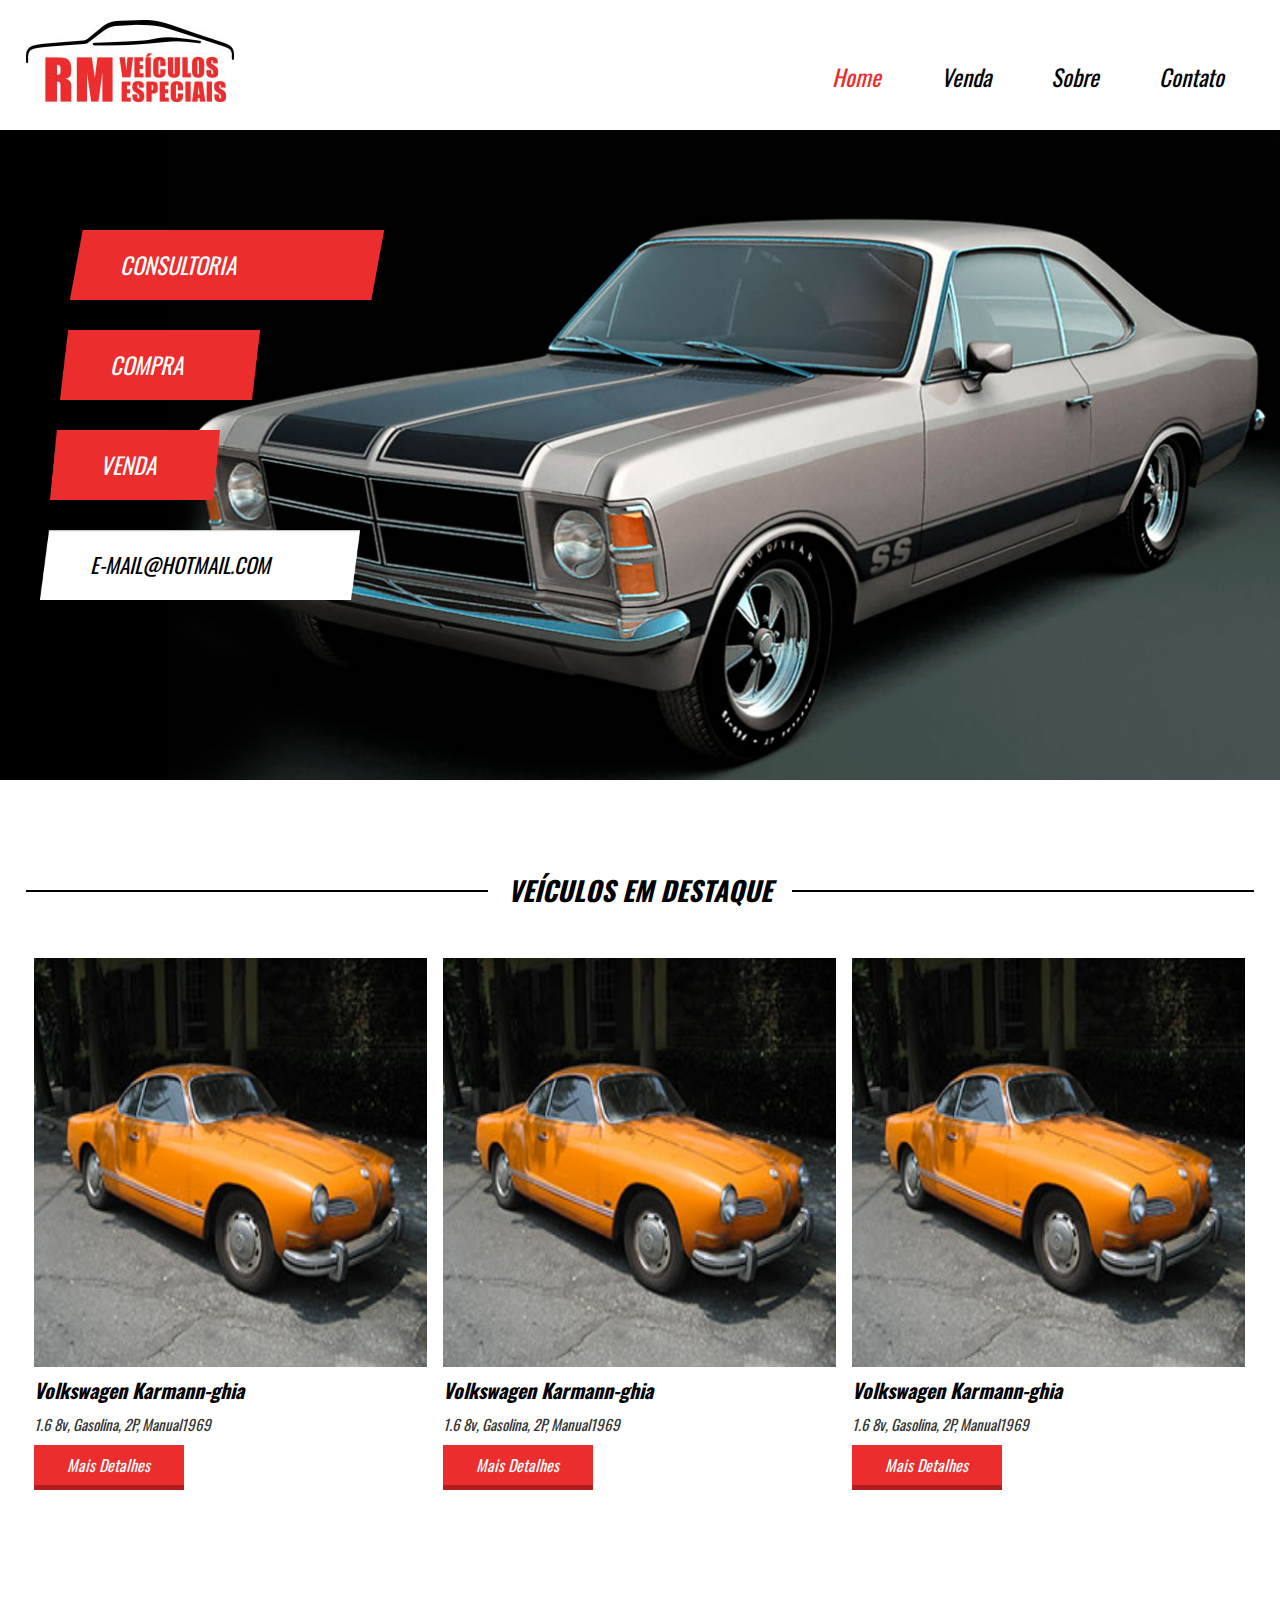
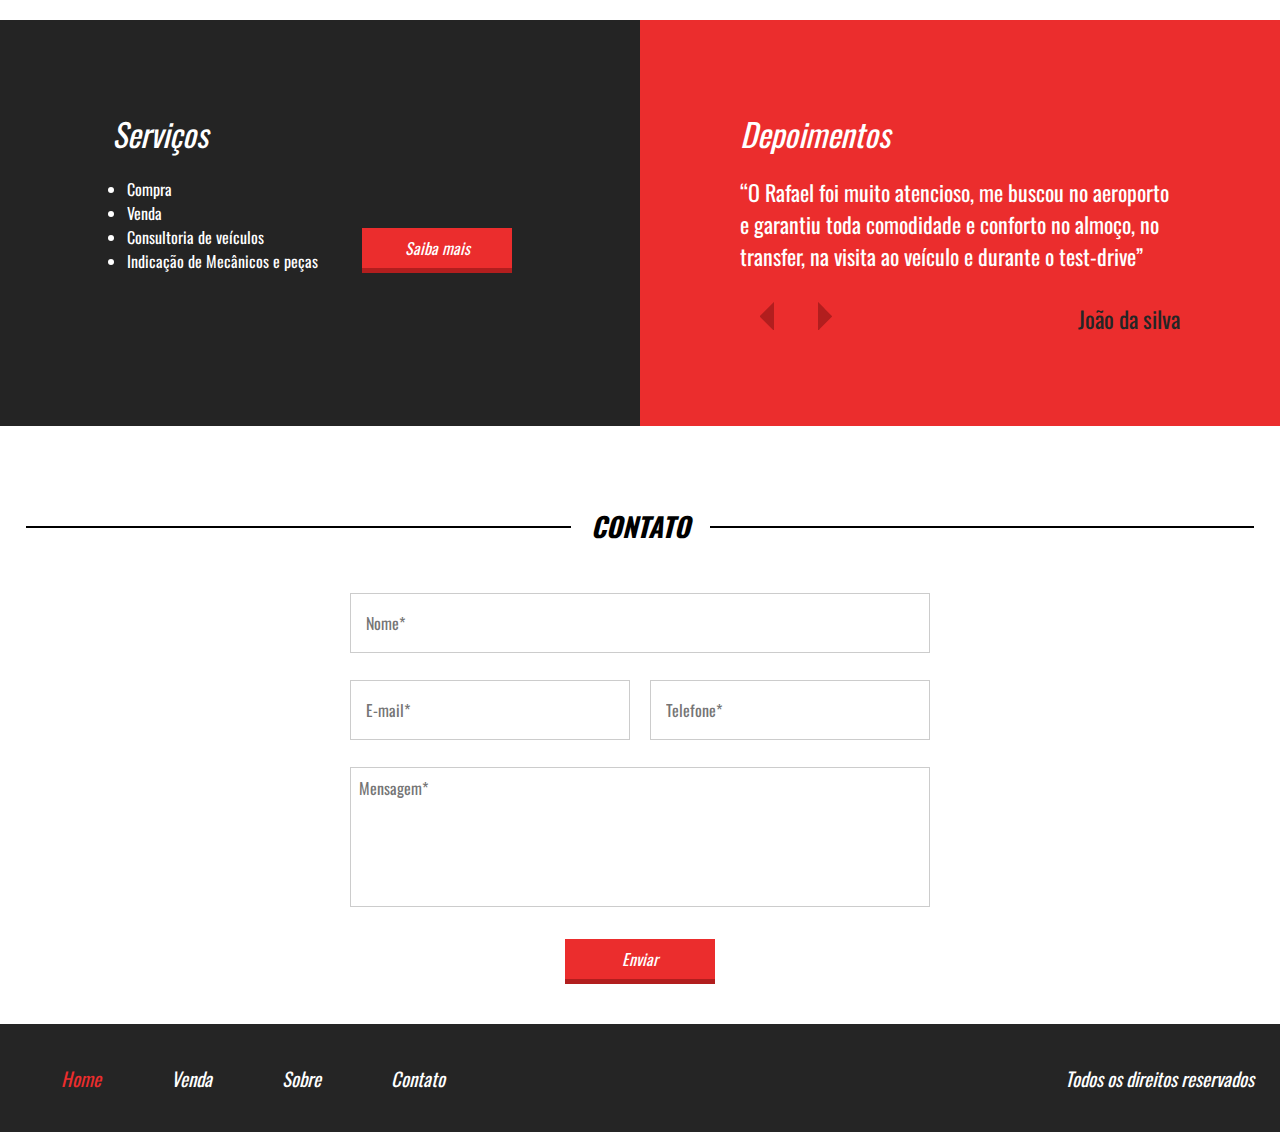
<file: index.html>
<!DOCTYPE html>
<html>
<head>
	<title>Projeto 05</title>
	<link href="https://fonts.googleapis.com/css?family=Oswald" rel="stylesheet">
	<link href="css/style.css" rel="stylesheet">
	<meta charset="utf-8" />
	<meta name="viewport" content="width=device-width,initial-scale=1.0,maximum-scale=1.0">
</head>
<body>

<header>

	<div class="container">
	<div class="logo">
		<img src="imagens/logo.jpg" />
	</div><!--logo-->

	<nav class="desktop">
		<ul>
			<li><a style="color:#EB2D2D;" href="index.html">Home</a></li>
			<li><a href="venda.html">Venda</a></li>
			<li><a href="sobre.html">Sobre</a></li>
			<li><a target="blank" href="contato.html">Contato</a></li>
		</ul>
	</nav><!--desktop-->

	<nav class="mobile">
		<ul>
			<li><a style="color:#EB2D2D;" href="index.html">Home</a></li>
			<li><a href="venda.html">Venda</a></li>
			<li><a href="sobre.html">Sobre</a></li>
			<li><a target="blank" href="contato.html">Contato</a></li>
		</ul>
	</nav><!--mobile-->

	<div class="clear"></div>
	</div><!--container-->
</header>

<section class="banner">
	<div class="container">
	<div class="text-banner">
		<div class="text-banner-single">Consultoria</div>
		<div class="text-banner-single">Compra</div>
		<div class="text-banner-single">Venda</div>
		<div class="text-banner-single">e-mail@hotmail.com</div>
	</div><!--text-banner-->
	</div><!--container-->
</section><!--banner-->

<section class="veiculos-destaque">
	<div class="line-titulo">
		<div class="ln1"></div>
		<h2>Veículos em destaque</h2>
	</div><!--line-titulo-->
	<div class="container">
	<div class="vitrine-destaque">
		<div style="background-image:url('imagens/carro1.jpg');" class="carro-img"></div><!--carro-img-->
		<div class="info-carro">
			<h2>Volkswagen Karmann-ghia</h2>
			<p>1.6 8v, Gasolina, 2P, Manual1969</p>
			<a class="btn1" href="">Mais Detalhes</a>
		</div><!--info-carro-->
	</div><!--vitrine-destaque-->

	<div class="vitrine-destaque">
		<div style="background-image:url('imagens/carro1.jpg');" class="carro-img"></div><!--carro-img-->
		<div class="info-carro">
			<h2>Volkswagen Karmann-ghia</h2>
			<p>1.6 8v, Gasolina, 2P, Manual1969</p>
			<a class="btn1" href="">Mais Detalhes</a>
		</div><!--info-carro-->
	</div><!--vitrine-destaque-->

	<div class="vitrine-destaque">
		<div style="background-image:url('imagens/carro1.jpg');" class="carro-img"></div><!--carro-img-->
		<div class="info-carro">
			<h2>Volkswagen Karmann-ghia</h2>
			<p>1.6 8v, Gasolina, 2P, Manual1969</p>
			<a class="btn1" href="">Mais Detalhes</a>
		</div><!--info-carro-->
	</div><!--vitrine-destaque-->
	<div class="clear"></div>
	</div><!--container-->
</section><!--veiculos-destaque-->

<section class="servicos-descricao">
	<div class="half1">
		<div class="half1-wraper">
		<h2>Serviços</h2>
		<ul>
			<li>Compra</li>
			<li>Venda</li>
			<li>Consultoria de veículos</li>
			<li>Indicação de Mecânicos e peças</li>
		</ul>
		<a class="btn1" href="">Saiba mais</a>
		</div>
	</div><!--half-1-->

	<div class="half2">

		<h2>Depoimentos</h2>
		<div class="depoimento-single">
			<p>“O Rafael foi muito atencioso, me buscou no aeroporto
			e garantiu toda comodidade e conforto no almoço, no transfer, na visita ao veículo e durante o test-drive”</p>
			<div class="navigation">
				<div class="arrows">
					<img src="imagens/arrow-left.png" />
					<img src="imagens/arrow-right.png" />
				</div><!--arrows-->
				<div class="nome-depoimento">João da silva</div>
			</div><!--navigation-->
		</div><!--depoimento-single-->
	</div><!--half2-->

</section><!--servicos-descricao-->

<section id="contato" class="contato">
	<div class="line-titulo">
		<div class="ln1"></div>
		<h2>Contato</h2>
	</div><!--line-titulo-->

	<form>
		<div class="input-wraper w100">
			<input placeholder="Nome*" type="text" required />
		</div><!--input-wraper-->

		<div class="input-wraper w50">
			<input placeholder="E-mail*" type="text" required />
		</div><!--input-wraper-->

		<div class="input-wraper w50">
			<input placeholder="Telefone*" type="text" required />
		</div><!--input-wraper-->

		<div class="input-wraper w100">
			<textarea placeholder="Mensagem*" required></textarea>
		</div><!--input-wraper-->

		<div class="input-wraper w100">
			<input class="btn1" type="submit" value="Enviar" />
		</div><!--input-wraper-->

		<div class="clear"></div><!--clear-->

	</form>

</section><!--contato-->

<footer>
	<div class="container">
	<nav>
		<ul>
			<li><a style="color:#EB2D2D;" href="index.html">Home</a></li>
			<li><a href="venda.html">Venda</a></li>
			<li><a href="sobre.html">Sobre</a></li>
			<li><a target="blank" href="contato.html">Contato</a></li>
		</ul>
	</nav>
	<p>Todos os direitos reservados</p>
	<div class="clear"></div>
	</div><!--container-->
</footer>

<script src="https://code.jquery.com/jquery-3.6.0.min.js"></script>
<script src="js/apps.js"></script>
</body>
</html>
</file>
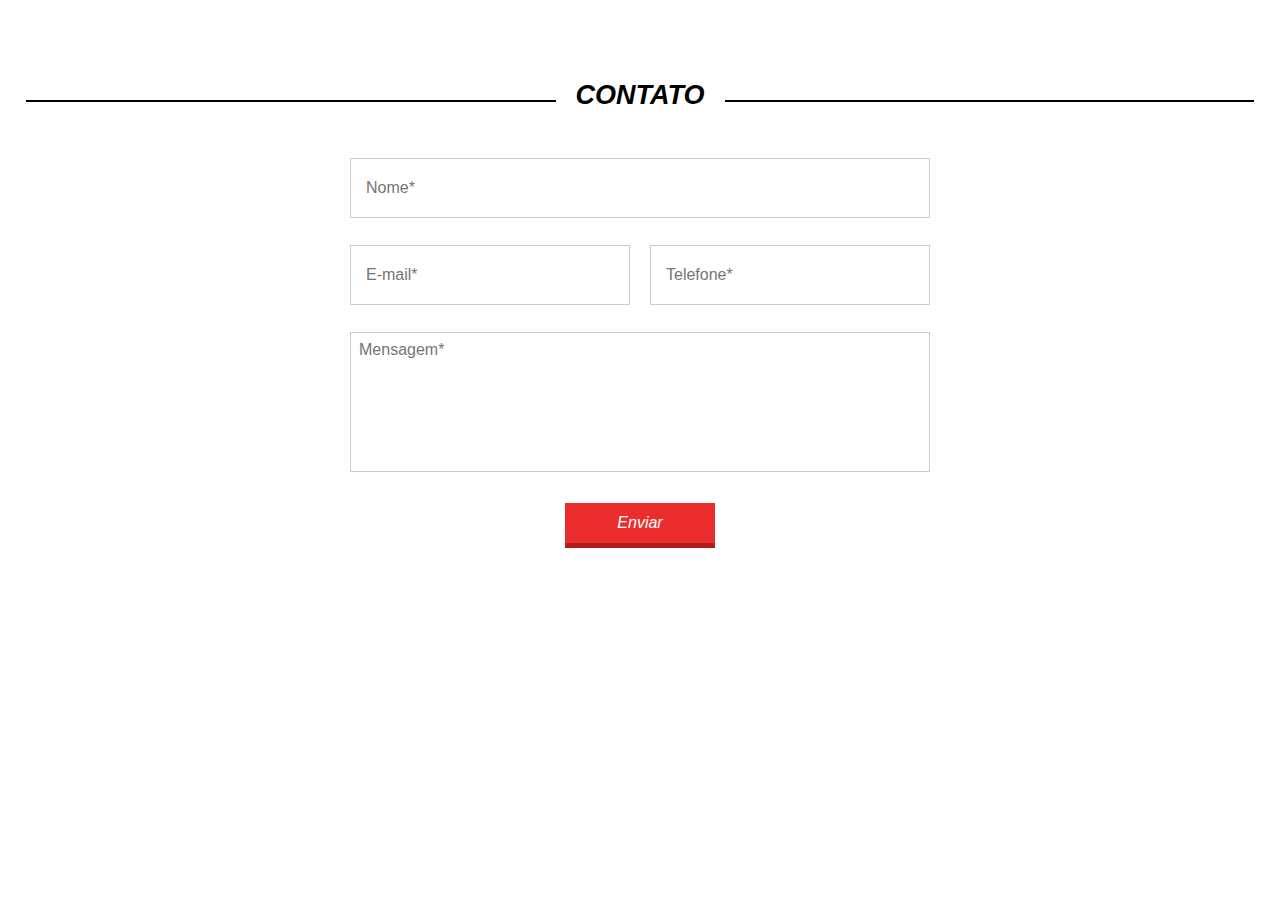
<file: contato.html>
<!DOCTYPE html>
<html lang="en">
<head>
    <meta charset="UTF-8">
    <meta http-equiv="X-UA-Compatible" content="IE=edge">
    <meta name="viewport" content="width=device-width, initial-scale=1.0">
    <title>Document</title>
    <link rel="stylesheet" href="css/style.css">
</head>
<body>
    <section id="contato" class="contato">
        <div class="line-titulo">
            <div class="ln1"></div>
            <h2>Contato</h2>
        </div><!--line-titulo-->
    
        <form>
            <div class="input-wraper w100">
                <input placeholder="Nome*" type="text" required />
            </div><!--input-wraper-->
    
            <div class="input-wraper w50">
                <input placeholder="E-mail*" type="text" required />
            </div><!--input-wraper-->
    
            <div class="input-wraper w50">
                <input placeholder="Telefone*" type="text" required />
            </div><!--input-wraper-->
    
            <div class="input-wraper w100">
                <textarea placeholder="Mensagem*" required></textarea>
            </div><!--input-wraper-->
    
            <div class="input-wraper w100">
                <input class="btn1" type="submit" value="Enviar" />
            </div><!--input-wraper-->
    
            <div class="clear"></div><!--clear-->
    
        </form>
    
    </section><!--contato-->
</body>
</html>
</file>
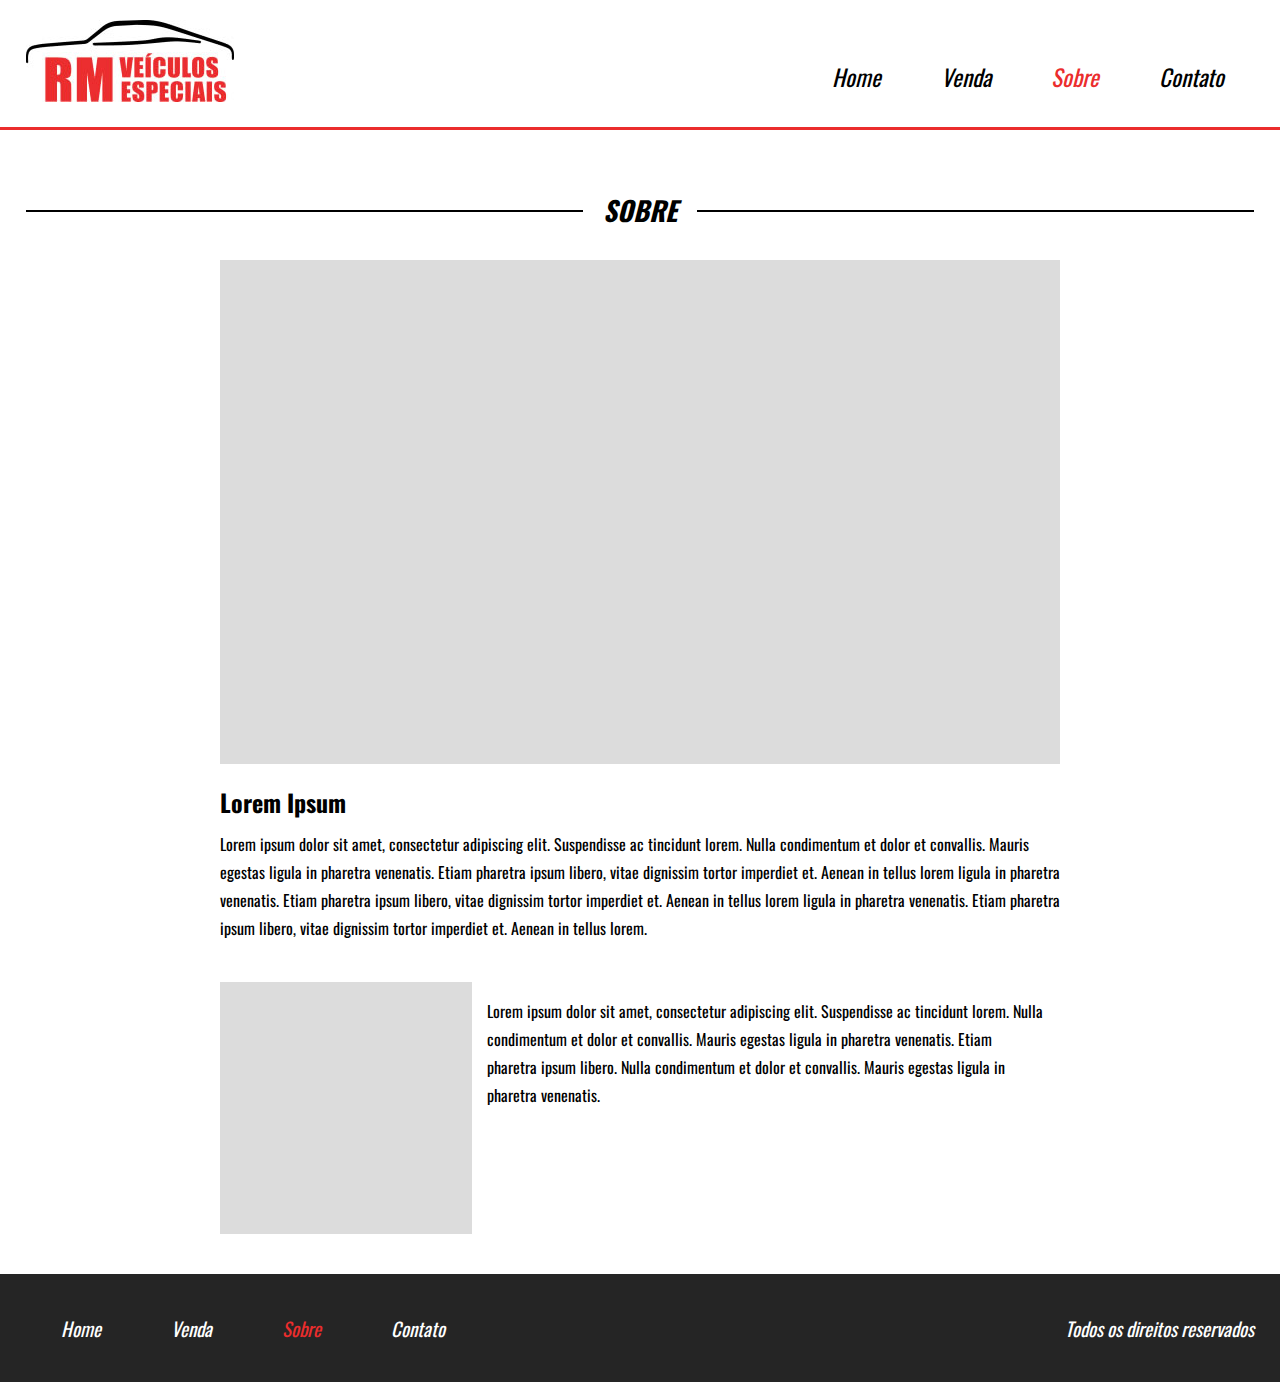
<file: sobre.html>
<!DOCTYPE html>
<html>
<head>
	<title>Projeto 05</title>
	<link href="https://fonts.googleapis.com/css?family=Oswald" rel="stylesheet">
	<link href="css/style.css" rel="stylesheet">
	<meta charset="utf-8" />
	<meta name="viewport" content="width=device-width,initial-scale=1.0,maximum-scale=1.0">
</head>
<body>

<header style="border-bottom: 3px solid #EB2D2D;">

	<div class="container">
	<div class="logo">
		<img src="imagens/logo.jpg" />
	</div><!--logo-->

	<nav class="desktop">
		<ul>
			<li><a href="index.html">Home</a></li>
			<li><a href="venda.html">Venda</a></li>
			<li><a style="color:#EB2D2D;" href="sobre.html">Sobre</a></li>
			<li><a target="blank" href="contato.html">Contato</a></li>
		</ul>
	</nav><!--desktop-->

	<nav class="mobile">
		<ul>
			<li><a style="color:#EB2D2D;" href="index.html">Home</a></li>
			<li><a href="venda.html">Venda</a></li>
			<li><a style="color:#EB2D2D;" href="sobre.html">Sobre</a></li>
			<li><a target="blank" href="contato.html">Contato</a></li>
		</ul>
	</nav><!--mobile-->

	<div class="clear"></div>
	</div><!--container-->
</header>

<section class="sobre">
	<div class="line-titulo">
		<div class="ln1"></div>
		<h2>Sobre</h2>
	</div>

	<div class="container">
		<div class="img-destaque-sobre"></div><!--img-destaque-sobre-->
		<div class="descricao-autor">
			<h2>Lorem Ipsum</h2>
			<p>Lorem ipsum dolor sit amet, consectetur adipiscing elit. Suspendisse ac tincidunt lorem. Nulla condimentum et dolor et convallis. Mauris egestas ligula in pharetra venenatis. Etiam pharetra ipsum libero, vitae dignissim tortor imperdiet et. Aenean in tellus lorem ligula in pharetra venenatis. Etiam pharetra ipsum libero, vitae dignissim tortor imperdiet et. Aenean in tellus lorem ligula in pharetra venenatis. Etiam pharetra ipsum libero, vitae dignissim tortor imperdiet et. Aenean in tellus lorem.</p>
		</div><!--descricao-autor-->
		<div class="descricao-autor2">
			<div class="img-small"></div>
			<p>
				Lorem ipsum dolor sit amet, consectetur adipiscing elit. Suspendisse ac tincidunt lorem. Nulla condimentum et dolor et convallis. Mauris egestas ligula in pharetra venenatis. Etiam pharetra ipsum libero. Nulla condimentum et dolor et convallis. Mauris egestas ligula in pharetra venenatis.
			</p>
			<div class="clear"></div>
		</div><!--descricao-autor2-->
	</div><!--container-->
</section><!--sobre-->

<footer>
	<div class="container">
	<nav>
		<ul>
			<li><a href="index.html">Home</a></li>
			<li><a href="venda.html">Venda</a></li>
			<li><a style="color:#EB2D2D;" href="sobre.html">Sobre</a></li>
			<li><a target="blank" href="contato.html">Contato</a></li>
		</ul>
	</nav>
	<p>Todos os direitos reservados</p>
	<div class="clear"></div>
	</div><!--container-->
</footer>

</body>
</html>
</file>
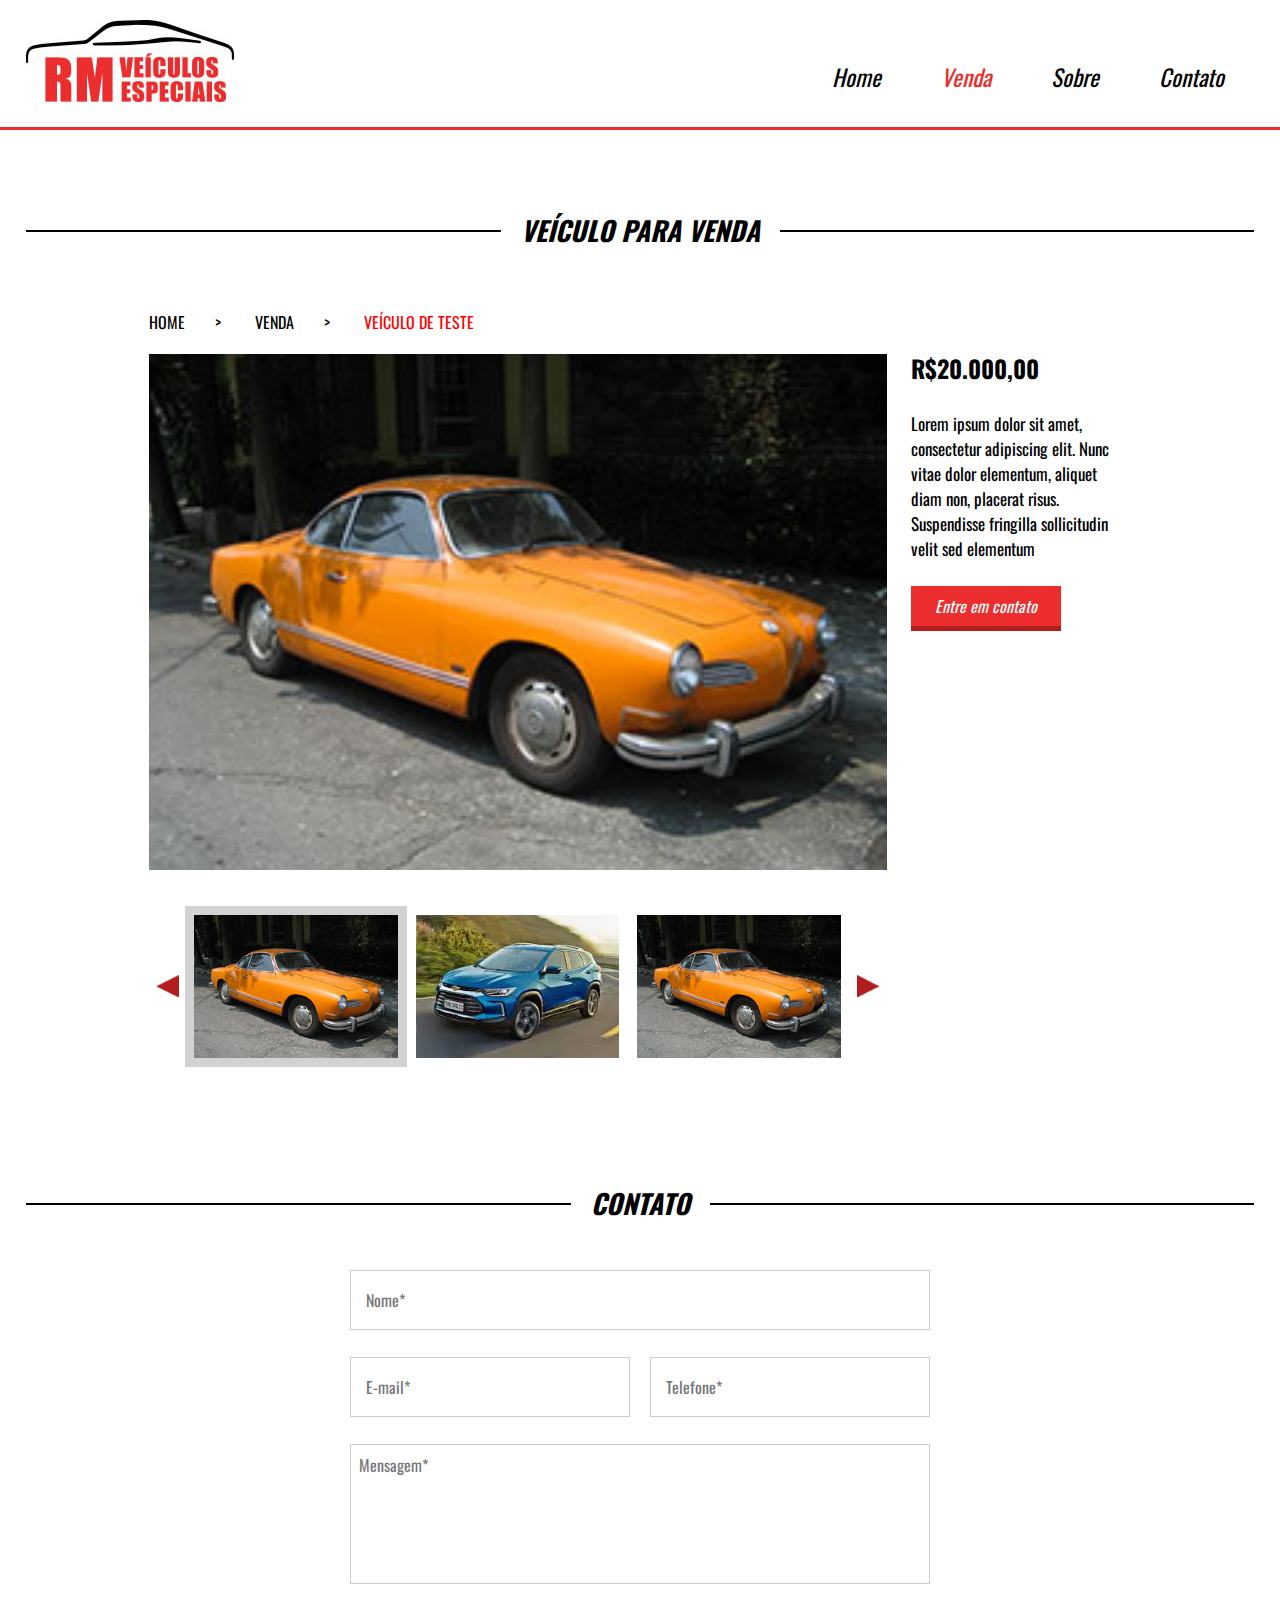
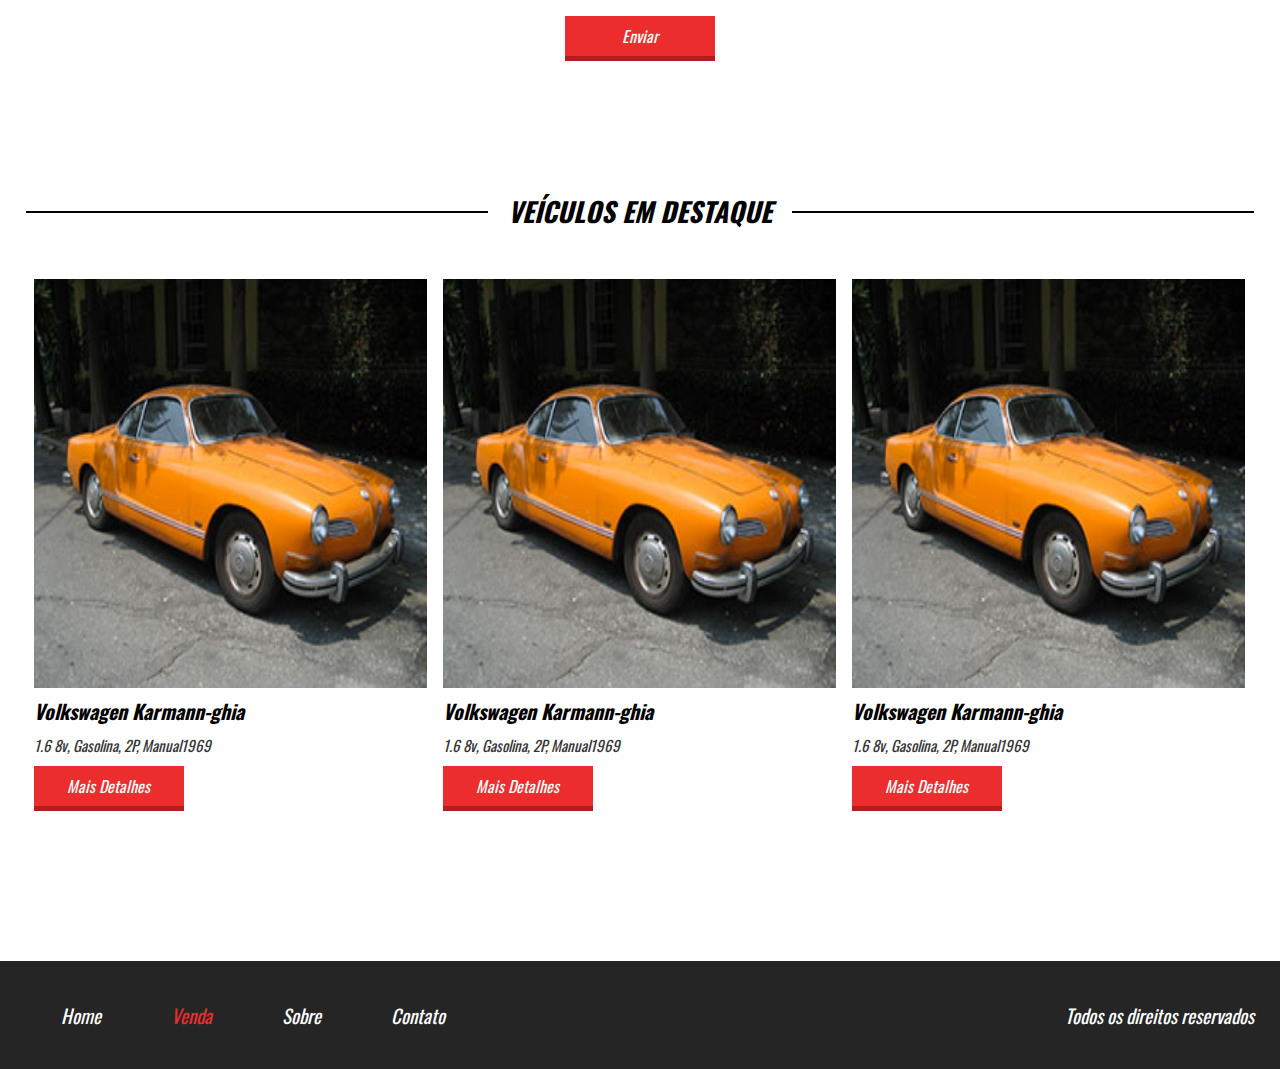
<file: veiculo-teste.html>
<!DOCTYPE html>
<html>
<head>
	<title>Projeto 05</title>
	<link href="https://fonts.googleapis.com/css?family=Oswald" rel="stylesheet">
	<link href="css/style.css" rel="stylesheet">
	<meta charset="utf-8" />
	<meta name="viewport" content="width=device-width,initial-scale=1.0,maximum-scale=1.0">
</head>
<body>

<header style="border-bottom: 3px solid #EB2D2D;">

	<div class="container">
	<div class="logo">
		<img src="imagens/logo.jpg" />
	</div><!--logo-->

	<nav class="desktop">
		<ul>
			<li><a href="index.html">Home</a></li>
			<li><a style="color:#EB2D2D;" href="venda.html">Venda</a></li>
			<li><a href="sobre.html">Sobre</a></li>
			<li><a target="blank" href="contato.html">Contato</a></li>
		</ul>
	</nav><!--desktop-->

	<nav class="mobile">
		<ul>
			<li><a href="index.html">Home</a></li>
			<li><a style="color:#EB2D2D;" href="venda.html">Venda</a></li>
			<li><a target="blank" href="contato.html">Contato</a></li>
			<li><a href="">Contato</a></li>
		</ul>
	</nav><!--mobile-->

	<div class="clear"></div>
	</div><!--container-->
</header>



<section class="venda-single">

  
	<div class="line-titulo">
		<div class="ln1"></div>
		<h2>Veículo para Venda</h2>
	</div>
	

	<div class="container">

	<div class="info-veiculo">
		<div class="info-bread"><a href="">HOME</a><span>></span>
		<a href="">VENDA</a><span>></span>
		<a href="">VEÍCULO DE TESTE</a></div>
		<div class="foto-destaque"></div>
		<div class="nav-galeria-parent">
		<div class="arrow-left-nav"></div>
		<div class="arrow-right-nav"></div>
		<div class="nav-galeria">
			<div class="nav-galeria-wraper">
				<div class="mini-img-wraper"><div style="background-image:url('imagens/carro1.jpg');" class="mini-img"></div><!--mini-img--></div><!--mini-img-wraper-->
				<div class="mini-img-wraper"><div style="background-image:url('imagens/carro2.webp');" class="mini-img"></div><!--mini-img--></div><!--mini-img-wraper-->
				<div class="mini-img-wraper"><div style="background-image:url('imagens/carro1.jpg');" class="mini-img"></div><!--mini-img--></div><!--mini-img-wraper-->
				<div class="mini-img-wraper"><div style="background-image:url('imagens/carro1.jpg');" class="mini-img"></div><!--mini-img--></div><!--mini-img-wraper-->
				<div class="mini-img-wraper"><div style="background-image:url('imagens/carro1.jpg');" class="mini-img"></div><!--mini-img--></div><!--mini-img-wraper-->
				<div class="mini-img-wraper"><div style="background-image:url('imagens/carro1.jpg');" class="mini-img"></div><!--mini-img--></div><!--mini-img-wraper-->
				<div class="mini-img-wraper"><div style="background-image:url('imagens/carro1.jpg');" class="mini-img"></div><!--mini-img--></div><!--mini-img-wraper-->
				<div class="mini-img-wraper"><div style="background-image:url('imagens/carro1.jpg');" class="mini-img"></div><!--mini-img--></div><!--mini-img-wraper-->
				<div class="mini-img-wraper"><div style="background-image:url('imagens/carro1.jpg');" class="mini-img"></div><!--mini-img--></div><!--mini-img-wraper-->
				<div class="mini-img-wraper"><div style="background-image:url('imagens/carro1.jpg');" class="mini-img"></div><!--mini-img--></div><!--mini-img-wraper-->
				<div class="mini-img-wraper"><div style="background-image:url('imagens/carro1.jpg');" class="mini-img"></div><!--mini-img--></div><!--mini-img-wraper-->
				<div class="mini-img-wraper"><div style="background-image:url('imagens/carro1.jpg');" class="mini-img"></div><!--mini-img--></div><!--mini-img-wraper-->
			</div><!--nav-galeria-wraper-->

		</div><!--nav-galeria-->
		</div><!--nav-galeria-parent-->
	</div><!--info-->

	<div class="descricao-veiculo">
		<h2>R$20.000,00</h2>
		<p>Lorem ipsum dolor sit amet, consectetur adipiscing elit. Nunc vitae dolor elementum, aliquet diam non, placerat risus. Suspendisse fringilla sollicitudin velit sed elementum</p>
		<a class="btn1" href="">Entre em contato</a>
	</div><!--descricao-veiculo-->
	<div class="clear"></div>
</div><!--container-->

</section><!--venda-single-->




<section class="contato">
	<div class="line-titulo">
		<div class="ln1"></div>
		<h2>Contato</h2>
	</div><!--line-titulo-->

	<form>
		<div class="input-wraper w100">
			<input placeholder="Nome*" type="text" required />
		</div><!--input-wraper-->

		<div class="input-wraper w50">
			<input placeholder="E-mail*" type="text" required />
		</div><!--input-wraper-->

		<div class="input-wraper w50">
			<input placeholder="Telefone*" type="text" required />
		</div><!--input-wraper-->

		<div class="input-wraper w100">
			<textarea placeholder="Mensagem*" required></textarea>
		</div><!--input-wraper-->

		<div class="input-wraper w100">
			<input class="btn1" type="submit" value="Enviar" />
		</div><!--input-wraper-->

		<div class="clear"></div><!--clear-->

	</form>

</section><!--contato-->


<section class="veiculos-destaque">
	<div class="line-titulo">
		<div class="ln1"></div>
		<h2>Veículos em destaque</h2>
	</div><!--line-titulo-->
	<div class="container">
	<div class="vitrine-destaque">
		<div style="background-image:url('imagens/carro1.jpg');" class="carro-img"></div><!--carro-img-->
		<div class="info-carro">
			<h2>Volkswagen Karmann-ghia</h2>
			<p>1.6 8v, Gasolina, 2P, Manual1969</p>
			<a class="btn1" href="">Mais Detalhes</a>
		</div><!--info-carro-->
	</div><!--vitrine-destaque-->

	<div class="vitrine-destaque">
		<div style="background-image:url('imagens/carro1.jpg');" class="carro-img"></div><!--carro-img-->
		<div class="info-carro">
			<h2>Volkswagen Karmann-ghia</h2>
			<p>1.6 8v, Gasolina, 2P, Manual1969</p>
			<a class="btn1" href="">Mais Detalhes</a>
		</div><!--info-carro-->
	</div><!--vitrine-destaque-->

	<div class="vitrine-destaque">
		<div style="background-image:url('imagens/carro1.jpg');" class="carro-img"></div><!--carro-img-->
		<div class="info-carro">
			<h2>Volkswagen Karmann-ghia</h2>
			<p>1.6 8v, Gasolina, 2P, Manual1969</p>
			<a class="btn1" href="">Mais Detalhes</a>
		</div><!--info-carro-->
	</div><!--vitrine-destaque-->
	<div class="clear"></div>
	</div><!--container-->
</section><!--veiculos-destaque-->

<footer>
	<div class="container">
	<nav>
		<ul>
			<li><a href="index.html">Home</a></li>
			<li><a style="color:#EB2D2D;"  href="venda.html">Venda</a></li>
			<li><a href="">Sobre</a></li>
			<li><a href="">Contato</a></li>
		</ul>
	</nav>
	<p>Todos os direitos reservados</p>
	<div class="clear"></div>
	</div><!--container-->
</footer>

<script src="https://code.jquery.com/jquery-3.6.0.min.js"></script>
<script src="js/apps.js" defer></script>
</body>
</html>
</file>
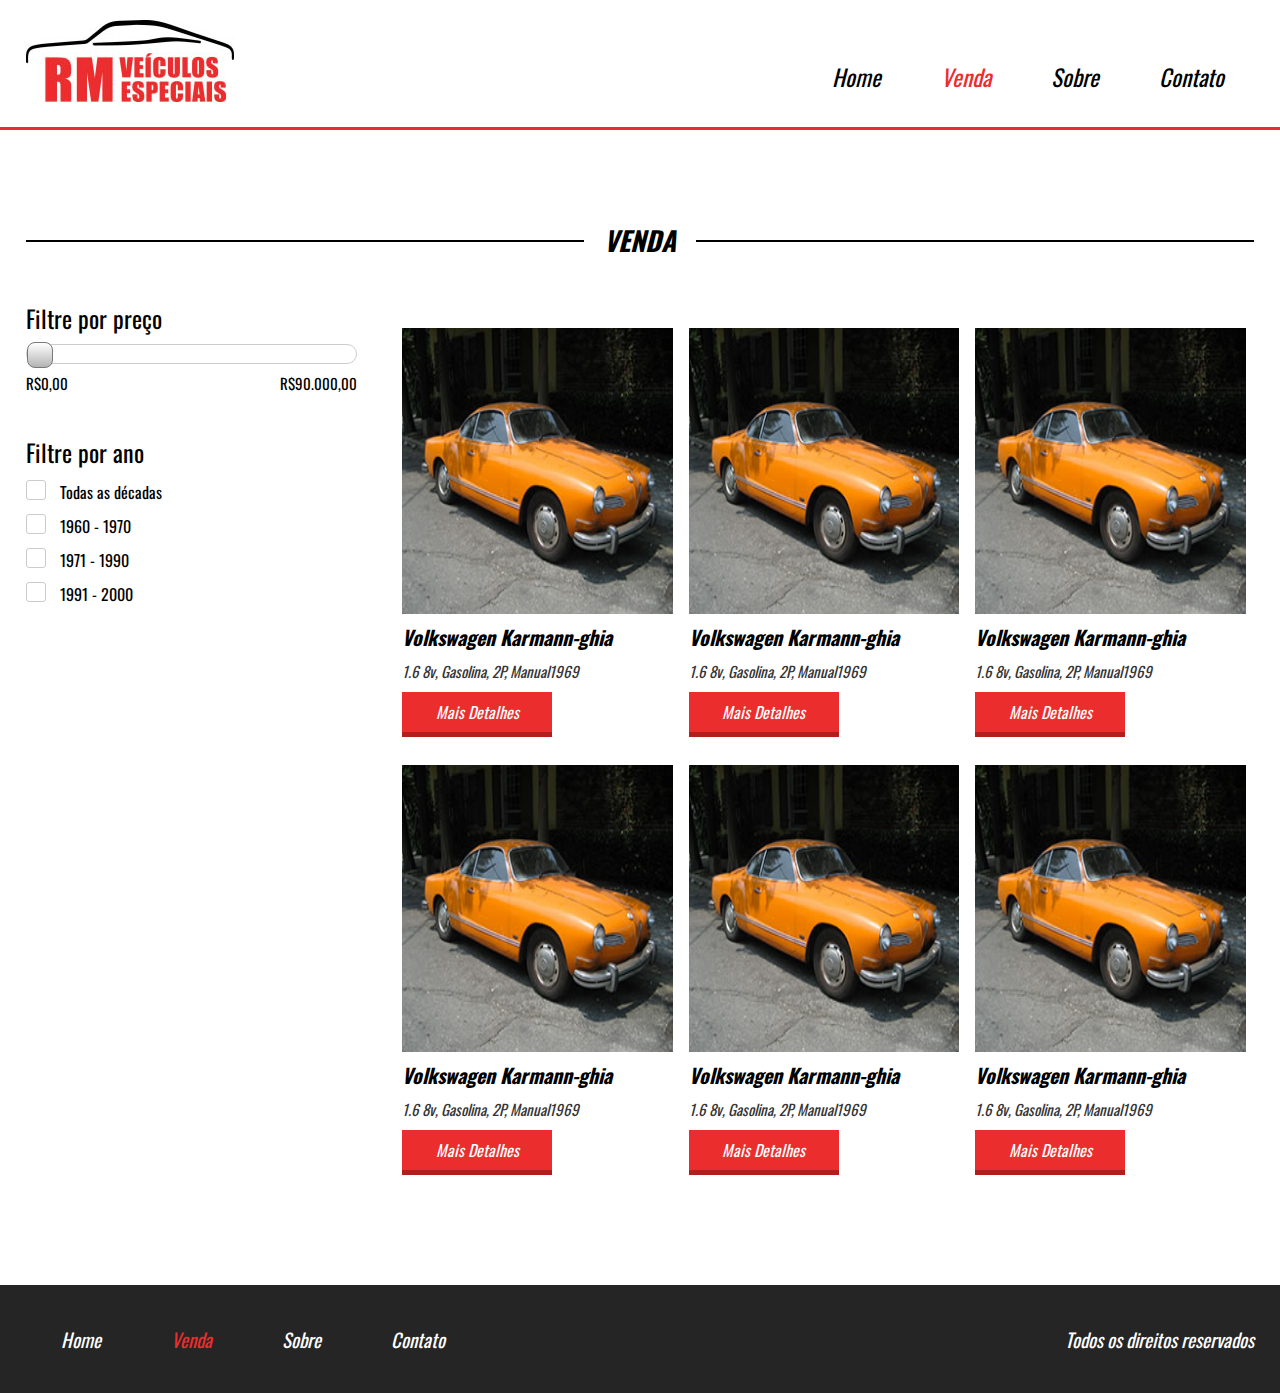
<file: venda.html>
<!DOCTYPE html>
<html>
<head>
	<title>Projeto 05</title>
	<link href="https://fonts.googleapis.com/css?family=Oswald" rel="stylesheet">
	<link href="css/style.css" rel="stylesheet">
	<meta charset="utf-8" />
	<meta name="viewport" content="width=device-width,initial-scale=1.0,maximum-scale=1.0">
</head>
<body>

<header style="border-bottom: 3px solid #EB2D2D;">

	<div class="container">
	<div class="logo">
		<img src="imagens/logo.jpg" />
	</div><!--logo-->

	<nav class="desktop">
		<ul>
			<li><a href="index.html">Home</a></li>
			<li><a style="color:#EB2D2D;" href="venda.html">Venda</a></li>
			<li><a href="sobre.html">Sobre</a></li>
			<li><a target="blank" href="contato.html">Contato</a></li>
		</ul>
	</nav><!--desktop-->

	<nav class="mobile">
		<ul>
			<li><a href="index.html">Home</a></li>
			<li><a style="color:#EB2D2D;" href="venda.html">Venda</a></li>
			<li><a href="sobre.html">Sobre</a></li>
			<li><a target="blank" href="contato.html">Contato</a></li>
		</ul>
	</nav><!--mobile-->

	<div class="clear"></div>
	</div><!--container-->
</header>


<section class="venda">
	<div class="line-titulo">
			<div class="ln1"></div>
			<h2>Venda</h2>
	</div><!--line-titulo-->

	<div class="content-venda">
		<div class="container">
		<div class="sidebar">
				<div class="search1">
					<h2>Filtre por preço</h2>
					<div class="barra-preco">
						<div class="barra-preco-fill"></div><!--barra-preco-fill-->
						<div class="pointer-barra"></div>
					</div><!--barra-preco-->
					<div class="valor-pesquisa">
						<p class="preco-pesqui">R$0,00</p>
						<p>R$90.000,00</p>
						<div class="clear"></div>
					</div><!--valor-pesquisa-->
				</div><!--search1-->

				<div class="search2">
					<h2>Filtre por ano</h2>
					<form>
					<div class="form-venda-wraper">
						<input type="checkbox" id="item1" />
						<label for="item1">
							<div class="circle"></div>
						</label><!--item-->
						<span>Todas as décadas</span>
					</div><!--form-venda-wraper-->


					<div class="form-venda-wraper">
						<input type="checkbox" id="item2" />
						<label for="item2">
							<div class="circle"></div>
						</label>
						<span>1960 - 1970</span>
					</div><!--form-venda-wraper-->


					<div class="form-venda-wraper">
						<input type="checkbox" id="item3" />
						<label for="item3">
							<div class="circle"></div>
						</label>
						<span>1971 - 1990</span>
					</div><!--form-venda-wraper-->

					<div class="form-venda-wraper">
						<input type="checkbox" id="item4" />
						<label for="item4">
							<div class="circle"></div>
						</label>
						<span>1991 - 2000</span>
					</div><!--form-venda-wraper-->
					</form>
				</div><!--search2-->
		</div><!--sidebar-->

		<div class="vitrine-venda">


		<div class="vitrine-destaque">
		<div style="background-image:url('imagens/carro1.jpg');" class="carro-img"></div><!--carro-img-->
		<div class="info-carro">
			<h2>Volkswagen Karmann-ghia</h2>
			<p>1.6 8v, Gasolina, 2P, Manual1969</p>
			<a class="btn1" href="">Mais Detalhes</a>
		</div><!--info-carro-->
	</div><!--vitrine-destaque-->

	<div class="vitrine-destaque">
		<div style="background-image:url('imagens/carro1.jpg');" class="carro-img"></div><!--carro-img-->
		<div class="info-carro">
			<h2>Volkswagen Karmann-ghia</h2>
			<p>1.6 8v, Gasolina, 2P, Manual1969</p>
			<a class="btn1" href="">Mais Detalhes</a>
		</div><!--info-carro-->
	</div><!--vitrine-destaque-->

	<div class="vitrine-destaque">
		<div style="background-image:url('imagens/carro1.jpg');" class="carro-img"></div><!--carro-img-->
		<div class="info-carro">
			<h2>Volkswagen Karmann-ghia</h2>
			<p>1.6 8v, Gasolina, 2P, Manual1969</p>
			<a class="btn1" href="">Mais Detalhes</a>
		</div><!--info-carro-->
	</div><!--vitrine-destaque-->



		<div class="vitrine-destaque">
		<div style="background-image:url('imagens/carro1.jpg');" class="carro-img"></div><!--carro-img-->
		<div class="info-carro">
			<h2>Volkswagen Karmann-ghia</h2>
			<p>1.6 8v, Gasolina, 2P, Manual1969</p>
			<a class="btn1" href="">Mais Detalhes</a>
		</div><!--info-carro-->
	</div><!--vitrine-destaque-->

	<div class="vitrine-destaque">
		<div style="background-image:url('imagens/carro1.jpg');" class="carro-img"></div><!--carro-img-->
		<div class="info-carro">
			<h2>Volkswagen Karmann-ghia</h2>
			<p>1.6 8v, Gasolina, 2P, Manual1969</p>
			<a class="btn1" href="">Mais Detalhes</a>
		</div><!--info-carro-->
	</div><!--vitrine-destaque-->

	<div class="vitrine-destaque">
		<div style="background-image:url('imagens/carro1.jpg');" class="carro-img"></div><!--carro-img-->
		<div class="info-carro">
			<h2>Volkswagen Karmann-ghia</h2>
			<p>1.6 8v, Gasolina, 2P, Manual1969</p>
			<a class="btn1" href="">Mais Detalhes</a>
		</div><!--info-carro-->
	</div><!--vitrine-destaque-->

		</div><!--vitrine-venda-->

		<div class="clear"></div>
		</div><!--container-->
	</div><!--content-venda-->

</section><!--venda-->


<footer>
	<div class="container">
	<nav>
		<ul>
			<li><a href="index.html">Home</a></li>
			<li><a style="color:#EB2D2D;" href="#venda.html">Venda</a></li>
			<li><a href="sobre.html">Sobre</a></li>
			<li><a target="blank" href="contato.html">Contato</a></li>
		</ul>
	</nav>
	<p>Todos os direitos reservados</p>
	<div class="clear"></div>
	</div><!--container-->
</footer>

<script src="https://code.jquery.com/jquery-3.6.0.min.js"></script>
<script src="js/apps.js" defer></script>
</body>
</html>
</file>
<file: css/style.css>
*{
	margin: 0;
	padding: 0;
	box-sizing: border-box;
	font-family:'Oswald', sans-serif;
}

html,body{
	height: 100%;
}

.container{
	width: 100%;
	max-width: 1400px;
	margin:0 auto;
}

.clear{
	clear: both;
}

header{
	padding:20px 2% 35px 2%;
	height: 130px;
}

header div.logo{
	float: left;
}

header nav.desktop{
	float: right;
	position: relative;
	top:40px;
}

nav.mobile{
	margin-top:40px;
	float: right;
	width: 32px;
	height: 32px;
	background-size: 100% 100%;
	cursor: pointer;
	background-image: url('../imagens/icon_menu.png');
	display: none;
}

nav.mobile ul{
	display: none;
	width: 100%;
	left: 0;
	top: 95px;
	border-bottom:4px solid #EB2D2D;
	z-index: 999;
	position: absolute;
	text-align: center;
	background-color: white;
}

nav.mobile li{
	font-size: 23px;
	padding:20px 0px;
	font-style: italic;
}

nav.mobile li a{
	color: black;
	text-decoration: none;
}

header nav.desktop ul{
	list-style-type: none;
}

header nav.desktop ul li{
	float: left;
	font-size: 23px;
	padding:0 30px;
	font-style: italic;
}

header nav.desktop a{
    color: black;
    text-decoration: none;
}

section.banner{
	overflow:hidden;
	width: 100%;
	height: 650px;
	background-color: black;
	background-image: url('../imagens/bg.jpg');
	background-size: contain;
	background-position: right bottom;
	background-repeat: no-repeat;
}

.text-banner{
	padding:70px;
}

.text-banner-single{
	width: 314px;
	font-style: italic;
	margin-top:30px;
	height: 70px;
	line-height: 70px;
	padding-left: 50px;
	text-transform: uppercase;
	color: white;
	font-size: 23px;
	background-image: url('../imagens/box-text.png');
	background-size: 100% 100%;
	background-repeat: no-repeat;
}

.text-banner .text-banner-single:nth-of-type(2){
	width: 200px;
	height: 70px;
	line-height: 70px;
	position: relative;
	left: -10px;
}

.text-banner .text-banner-single:nth-of-type(3){
	width: 170px;
	height: 70px;
	line-height: 70px;
	position: relative;
	left: -20px;
}

.text-banner .text-banner-single:nth-of-type(4){
	width: 320px;
	font-size: 21px;
	color: black;
	position: relative;
	left: -30px;
	line-height: 70px;
	background-image: url('../imagens/box-white-text.png');
}

section.veiculos-destaque{
	padding:90px 2%;
}

section.veiculos-destaque .container{
	/*Vamos deixar o padrão que é 1400px*/
	/*max-width: 1000px;*/
	padding:40px 0;
}


.line-titulo{
	/*Trocamos por 1400 para seguir com o mesmo tamanho do nosso contexto padrão da classe container!*/
	max-width: 1400px;
	margin:0 auto;
	position: relative;
	text-align: center;
}

.ln1{
	position: absolute;
	height: 2px;
	width: 100%;
	top:20px;
	background:black;
}


.line-titulo h2{
	position: relative;
	background: white;
	display: inline-block;
	text-align: center;
	font-size: 27px;
	padding:0 20px;
	font-style: italic;
	text-transform: uppercase;
}

.vitrine-destaque{
	float: left;
	width: 33.3%;
	text-align: left;
	
}

.vitrine-destaque .carro-img{
	width: 100%;
	padding-top: 100%;
	border:8px solid white;
	background-size: 100% 100%;
}

.vitrine-destaque h2{
	padding-left: 8px;
	color: black;
	font-style: italic;
	font-size: 20px;
}

.vitrine-destaque p{
	padding-top: 8px;
	padding-left: 8px;
	color: #353535;
	font-size: 15px;
	font-style: italic;
}


.btn1{
	text-align: center;
	display: block;
	line-height: 40px;
	background-color:#EB2D2D;
	text-decoration: none;
	border-bottom: 5px solid #B21E1E;
	color: white;
	font-size: 16px;
	font-style: italic;
	width: 150px;
}

.vitrine-destaque a{
	margin-left: 8px;
	margin-top:10px;

}


.servicos-descricao{
	display: flex;
}

.half1{
	width: 50%;
	text-align: right;
	padding:90px 0;
	background: #242424;
	color: white;
}

.half1-wraper{
	padding-right: 20%;
	text-align: left;
	display: inline-block;
}

.half1-wraper h2{
	font-weight: normal;
	font-style: italic;
	font-size: 32px;
}

.half1-wraper ul{
	display: inline-block;
	margin-top:20px;
}

.half1-wraper li{
	margin-left: 15px;
}

.half1-wraper a{
	margin-left: 40px;
	display: inline-block;
	vertical-align: bottom;
}

.half2{
	width: 50%;
	padding:90px 100px;
	background:#EB2D2D;
	color: white;
}

.half2 h2{
	font-weight: normal;
	font-style: italic;
	font-size: 32px;
}

.half2 .depoimento-single{
	margin-top:19px;
}

.depoimento-single p{
	font-size: 22px;
}

.navigation{
	float: left;
	width: 100%;
	max-width: 700px;
	margin-top:30px;
}

.arrows{
	float: left;
}

.navigation img{
	cursor: pointer;
	margin:0 20px;
}

.nome-depoimento{
	float: right;
	color: #252525;
	font-size: 23px;
}


section.contato{
	padding:80px 2% 0 2%;
}

section.contato form{
	max-width: 600px;
	margin:30px auto;
}

section.contato .input-wraper{
	float: left;
	padding:10px;
	margin-top:7px;
}

section.contato input[type=text]{
	width: 100%;
	border: 1px solid #ccc;
	height: 60px;
	font-size: 16px;
	line-height: 40px;
	padding-left: 15px;
}

section.contato textarea{
	font-size: 16px;
	width: 100%;
	border:1px solid #ccc;
	height: 140px;
	padding:8px;
	resize: none;
}

section.contato form .input-wraper:nth-of-type(5){
	text-align: center;
}

section.contato input[type=submit]{
	border-right: 0;
	border-left: 0;
	border-top: 0;
	cursor: pointer;
	display: inline-block;
}

.w100{
	width: 100%;
}

.w50{
	width: 50%;
}

footer{
	margin-top:20px;
	padding:40px 2%;
	background: #252525;
}

footer nav{
	float: left;
}

footer nav ul{
	list-style-type: none;
}

footer nav ul li{
	float: left;
	font-style: italic;
	padding:0 35px;
	font-size: 19px;
}

footer nav ul a{
	color: white;
	text-decoration: none;
}

footer p{
	float: right;
	color: white;
	font-size: 19px;
	font-style: italic;
}


section.venda{
	padding:90px 2%;
	min-height: 90%;
}

.content-venda{
	margin-top:40px;
}

.sidebar{
	float: left;
	width: 30%;
}

.search1{
	width:90%;
}

.search1 h2{
	font-size: 24px;
	color: black;
	font-weight: normal;
}

.search1 .barra-preco{
	width: 100%;
	height: 20px;
	background: white;
	border:1px solid #ccc;
	margin-top:8px;
	border-radius: 20px;
	position: relative;
}

.barra-preco-fill{
	position: absolute;
	left: 0;
	top: 0;
	width: 0%;
	height: 20px;
	border-radius: 20px;
	background:linear-gradient(to bottom,rgb(255,255,255),rgb(200,200,200));
}

.pointer-barra{
	width: 26px;
	height: 26px;
	position: absolute;
	left: 0;
	top: -3px;
	cursor: pointer;
	border-radius: 8px;
	background:linear-gradient(to bottom,rgb(255,255,255),rgb(180,180,180));
	border:1px solid  #777;
}

.valor-pesquisa{
	margin-top:8px;
}

.valor-pesquisa p{
	color: black;
	font-size: 15px;
}

.valor-pesquisa p:nth-of-type(1){
	float: left;
}

.valor-pesquisa p:nth-of-type(2){
	float: right;
}

.search2{
	margin-top:40px;
}

.search2 h2{
	font-size: 24px;
	color: black;
	font-weight: normal;
}

.form-venda-wraper{
	margin-top:10px;
}

.form-venda-wraper input[type=checkbox]{
	display: none;
}

.form-venda-wraper label{
	width: 20px;
	height: 20px;
	display: inline-block;
	border:1px solid #ccc;
	border-radius: 3px;
	vertical-align: top;
	cursor: pointer;
	position: relative;
}


.circle{
	width: 8px;
	height: 8px;
	display: none;
	border-radius: 4px;
	background: black;
	position: absolute;
	left: 6px;
	top: 6px;
}


.form-venda-wraper input[type=checkbox]:checked + label > .circle{
	display: block;
}

.form-venda-wraper span{
	padding:0 10px;
	display: inline-block;
	vertical-align: top;
}


.vitrine-venda{
	float: left;
	width: 70%;
}

.vitrine-venda .vitrine-destaque{
	margin-top:20px;
}

section.venda-single{
	padding:80px 2% 0 2%;
}

section.venda-single .container{
	padding:40px 0 0 0;
	text-align: center;
	max-width: 1280px;
}

.info-veiculo{
	display: inline-block;
	width: 60%;
}

.foto-destaque{
	width: 100%;
	padding-top:70%;
	background-position: center;
	background-size: cover;
	background-repeat: no-repeat;
}


.descricao-veiculo{
	vertical-align: top;
	display: inline-block;
	padding:60px 20px;
	text-align: left;
}

.descricao-veiculo p{
	font-size: 17px;
	margin-top:25px;
	max-width: 200px;
}

.descricao-veiculo a{
	margin-top:25px;
}

.nav-galeria-parent{
	width: 100%;
	padding:36px;
	position: relative;
}

.arrow-left-nav{
	position: absolute;
	left: 8px;
	top: 50%;
	cursor: pointer;
	transform:translateY(-50%);
	-ms-transform:translateY(-50%);
	background-image:url('../imagens/arrow-left.png');
	background-size: 100% 100%;
	width: 22px;
	height: 22px;
}



.arrow-right-nav{
	position: absolute;
	right: 8px;
	top: 50%;
	cursor: pointer;
	transform:translateY(-50%);
	-ms-transform:translateY(-50%);
	background-image:url('../imagens/arrow-right.png');
	background-size: 100% 100%;
	width: 22px;
	height: 22px;
}

.info-bread{
	padding:20px 0;
	text-align: left;
}

.info-bread a{
	text-decoration: none;
	color: black;
}

.info-bread a:last-child{
	color: red;
}

.info-bread span{
	padding:0 30px;
}

.nav-galeria{
	overflow: hidden;
	width: 100%;
}
/* 
.nav-galeria-wraper{
	width: 200%;
	VIA ---> JS
} */

.mini-img-wraper{
	float: left;
	padding:9px;
	/* width:calc(33.3% * (100 / 200)); VIA ----> JS */
}

.mini-img{
	width: 100%;
	cursor: pointer;
	padding-top:70%;
	background-position: center;
	background-size: cover;
	background-color:green;
}

section.sobre{
	min-height: 90%;
	padding:60px 2% 20px 2%;
}

section.sobre .container{
	max-width: 840px;
	margin-top:30px;
}

section.sobre .img-destaque-sobre{
	width: 100%;
	padding-top:60%;
	background-color: rgb(220,220,220);
}

section.sobre .descricao-autor{
	margin-top:20px;
}

.descricao-autor h2{
	font-size: 24px;
}

.descricao-autor p{
	line-height: 28px;
	font-size: 16px;
	margin-top:10px;
}

.descricao-autor2{
	margin-top:40px;
}


.img-small{
	width: 30%;
	padding-top:30%;
	float: left;
	background-color: rgb(220,220,220);
}

.descricao-autor2 p{
	float: left;
	width: 70%;
	line-height: 28px;
	padding:15px;
}


@media screen and (max-width: 1100px){

	.half1{
		text-align: center;
	}

	.half1-wraper{
		text-align: left;
		padding-right: 0;
	}

	.half1-wraper a{
		display: block;
		margin-left: 0;
		margin-top:15px;
	}
}

@media screen and (max-width: 900px){
	.nome-depoimento{
		float: left;
		width: 100%;
		margin:20px 20px;
	}
}

@media screen and (max-width: 768px){

	footer nav{
		display: none;
	}

	footer{
		text-align: center;
	}

	footer p{
		float: none;
	}

	.w50{
		width: 100%;
	}

	.nome-depoimento{
	float: right;
	width: auto;
	margin:0px 0px;
	}

	section.servicos-descricao{
		flex-direction: column;
	}


	.half1,.half2{
		padding:80px 4%;
		width: 100%;
	}

	section.banner{
		background-size: cover;
		background-position: 100px center;
		height: 80vh;
	}

	nav.desktop
	{
		display: none;
	}

	nav.mobile{
		display: block;
	}

	.sidebar{
		width: 100%;
		text-align: center;
	}

	.search1{
		display: inline-block;
	}

	.search2{
		text-align: left;
		display: inline-block;
	}

	.vitrine-venda{
		text-align: center;
		width: 100%;
	}

	.info-veiculo{
		width: 100%;
	}

	.descricao-veiculo{
		padding:20px 0;
		text-align: center;
	}

	.descricao-veiculo a{
		display: inline-block;
	}

	.descricao-veiculo p{
		max-width: none;
	}
}



@media screen and (max-width: 580px){
.text-banner{
	padding:30px;
}

.text-banner-single{
	width: 240px;
	font-size: 18px;
}

.text-banner .text-banner-single:nth-of-type(4){
	width: 270px;
}

section.veiculos-destaque .line-titulo h2{
	font-size: 23px;
}

section.veiculos-destaque .container{
	max-width: 1000px;
	padding:40px 0;
	text-align: center;
}

.vitrine-destaque{
	display: inline-block;
	float: none;
	width: 80%;
	text-align: center;
	margin-top:20px;
}

.vitrine-destaque a{
	display: inline-block;
}

.img-small{
	width: 100%;
	padding-top:100%;
}

.descricao-autor2 p{
	width: 100%;
	padding:20px 0;
}

}

@media screen and (max-width: 480px){
	.vitrine-destaque{
		width: 100%;
	}
}
</file>
